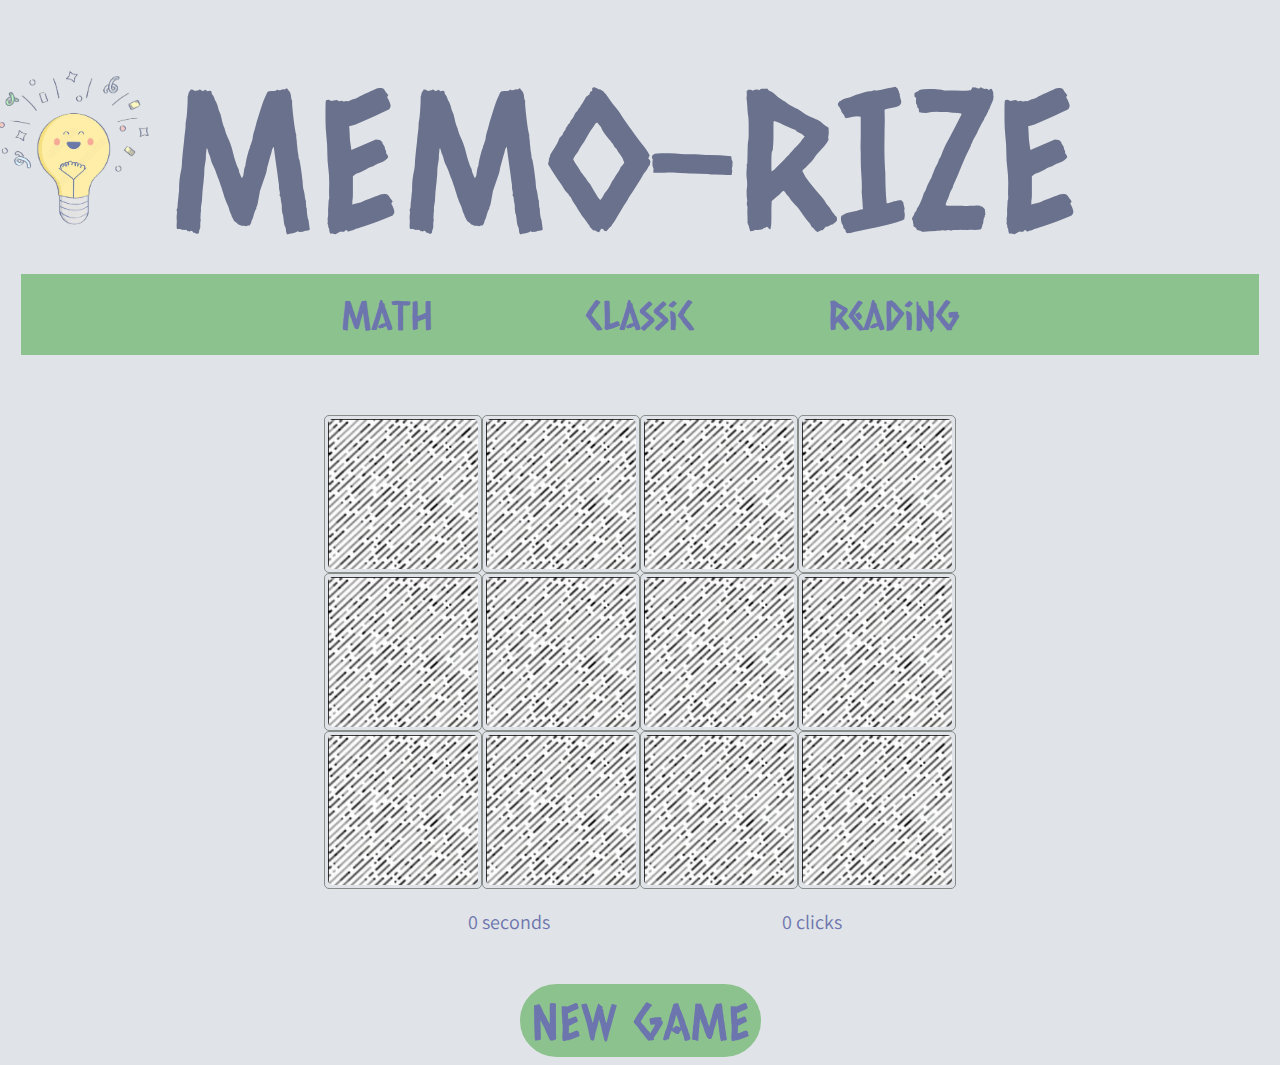
<file: index.html>
<!DOCTYPE html>
<html>

  <head>
    <link href="style_M/topAndNavbar.CSS" type="text/css" rel="stylesheet">
    <link href="style_M/game.CSS" type="text/css" rel="stylesheet">
    <!-- google font- CAESAR DRESSING-->
      <link rel="preconnect" href="https://fonts.googleapis.com">
      <link rel="preconnect" href="https://fonts.gstatic.com" crossorigin>
      <link href="https://fonts.googleapis.com/css2?family=Bangers&family=Caesar+Dressing&family=Monoton&family=Press+Start+2P&display=swap" rel="stylesheet">


      <style type="text/css">
        @import url('https://fonts.googleapis.com/css2?family=Assistant:wght@200&display=swap'); 
        p, h1, h2, h3, h4, ol, li, ul { 
          font-family: Assistant, Assistant, sans-serif; 
        }
      </style>

    <title>Memo-rize</title>
  </head>

  <body onload = "shuffle(cardsArray)">
<!-- Top: logo picture-->
    <div class="top">
      <ul  style= list-style-type:none;>
        <li class="logopic"> <img src= "images_M/logoImage.png"></li>
        <li class="memorize">MEMO-RIZE</li>

        <!-- nextstape - login btn-->
        <!--<li class="login"><button>Login/Sign-up</button></li>-->
      </ul>
    </div>

<!--Navigation bar with 3 buttons and dropdownlist-->

    <div class="navbar">
      <ul>
        <li class="dropdown math">
          <button class="dropbtn math">Math</button>
            <div class="dropdown-content">
              <p id="mathList1">List1</p>
              <p id="mathList2">plus 1</p>
              <p id="mathAddingWholeTens">adding whole tens</p>
              <p id="mathSubtractWholeTens">subtract whole tens</p>
            </div>
        </li>  

        <li class="dropdown classic">
            <button class="dropbtn classic">Classic</button>
              <div class="dropdown-content">
                <p id="classicList1">List1</p>
                <p id="classicList2">List2</p>
              </div>
        </li>

        <li class="dropdown reading">
          <button class="dropbtn reading">Reading</button>
            <div class="dropdown-content">
              <p id="readingList1">List1</p>
              <p id="readingList2">List2</p>
            </div>
        </li>
      </ul>
    </div>
  
<!-- THE GAME BOARD-->
    <div class="theGame">
      <div class="board">  
        <table>
          <tr>
            <td ><img id="cell1"></td>
            <td> <img id="cell2"></td>
            <td> <img id="cell3"></td>
            <td> <img id="cell4"></td>
          </tr>
    
          <tr>
            <td><img id="cell5"></td>
            <td> <img id="cell6"></td>
            <td> <img id="cell7"></td>
            <td> <img id="cell8"></td>
          </tr>
    
          <tr>
            <td><img id="cell9"></td>
            <td> <img id="cell10"></td>
            <td> <img id="cell11"></td>
            <td> <img id="cell12"></td>
          </tr>

        </table>
      </div>

      <div id="performanceCounter">
        <ul>
          <li id="stopWatch">0</li>
          <li id="clickCount">0</li>
        </ul>
      </div>

      <div id="gameEndMessage" class="hidden">
            <h2>awsome</h2> <br>
            <p id="finalSec"></p>
            <p id="finalClick"></p>
      </div>

      <div class="newGame">
        <button id="newGamebtn">NEW GAME</button>
      </div>
      
    </div>



    
    <script src="scripts_M/imagesArrays.js"> </script>
    <script src="scripts_M/preGame.js"> </script>
    <script src="scripts_M/theGame.js"> </script>
      
          
    
  </body>

</html>
</file>
<file: style_M/topAndNavbar.CSS>
/*@font-face {
  font-family: "Pushster", cursive;
  src: url("https://fonts.googleapis.com/css2?family=Bangers&family=Monoton&family=Pushster&display=swap");
}*/

body {
  background-color: #e0e3e7;
 
}
body {
  font-family: "Bangers", cursive;
  font-family: "Caesar Dressing", cursive;
  font-family: "Monoton", cursive;
  font-family: "Press Start 2P", cursive;
}
/*top style*/
.top {
  padding: 10px;
  margin: 1%;
  position: relative;
  right:10%;
  text-align: center;
}
.top ul{
} 
.top li {
  display: inline;
  justify-content: center;
}

.logopic img {
  width: 15%;
  margin: o;
}
.memorize {
  width: 40%;
  font-family: "Caesar Dressing", cursive;
  font-size:12em;
  color: #6a718c;
}

/* next stape - login*/
/*.login button {
  position: relative;
  left: 200px;
  bottom: 100px;
  border: 5px solid #6a718c;
  border-radius: 30px;
  font-family: "Caesar Dressing", cursive;
  font-size: 50px;
  color: #6a718c;
  background-color: #f5e17e;
}*/
/*.login img {
  width: 20%;
  background-color: #5cc55b9;
  border: 2px solid #212830;
  margin-bottom: 5%;
  margin-left: 15%;
}*/

/*navigation bar style*/
.navbar {
  margin: 1%;
  text-align: center;
  background-color: #8cc28d;
  position: relative;
  bottom: 40px;
}
.navbar ul {
  list-style-type: none;
  padding: 0;
}

/* style nav buttons and three dropdown lists */
/*button*/
.dropbtn {
  background-color: #8cc28d;
  color: #6d75ae;
  padding: 16px 50px;
  font-size: 40px;
  font-family: "Caesar Dressing", cursive;
  width: 250px;
  cursor: pointer;
  border: none;
}

/* dropdown list*/

.dropdown {
  position: relative;
  display: inline-block;
}
.dropdown-content {
    /*The list is not visible and no space is reserved for it*/
  display: none;
    /*the position is relative to .dropdown*/
  position: absolute;
  background-color: #faebf5;
  min-width: 120px;
  width: 250px;
  box-shadow: 0px 8px 16px 0px rgba(0, 0, 0, 0.2);
  z-index: 1;
}

.dropdown-content p {
  color: black;
  font-size: 25px;
  font-family: "Gill Sans", "Gill Sans MT", Calibri, "Trebuchet MS", sans-serif;
  padding: 12px 16px;
  text-decoration: none;
  display: block;
  margin: 0;
}
.dropdown-content p:hover {
  background-color: #f1f1f1;
}
  /*when hover the button the list becomes visible*/
.dropdown:hover .dropdown-content {
  display: block;
}
.dropdown:hover .dropbtn {
  background-color: #f5e17e;
}
/*
@media screen and (min-width: 768px) {
  .navbar ul {
    display: flex;
    justify-content: space-around;
  }

  .navbar ul li {
    //flex: 1 1 0;
    margin: 0 0px;
  }
}*/
</file>
<file: style_M/game.CSS>
/* the game*/

.theGame { /*other component relative to the game section*/
  position: relative;
}

  /*the board*/
.board table,
tr {  /*center the board*/
  margin: 20px auto;
  border-collapse: collapse;
}

td {
  display: inline-block;
  margin: auto;
  padding: 3px;
  width: 150px;
  height: 150px;
  border-radius: 5px;
  border: 1px solid #868d8a;
}

td img {
  display: block;
  margin: 0;
  width: 150px;
  height: 150px;
  border-radius: 5px;
  /*border: 1px solid #868d8a;*/
}

  /*Game end message*/
#gameEndMessage {
  position: absolute;
  top: 120px;
  left: 35%;
  height: 250px;
  width: 420px;
  color: #6d75ae;
  justify-content: center;
  text-align: center;
  align-items: center;
  background: #f5e17e;
  z-index: 1;
}
.hidden {
  display: none !important;
}

  /*Sec and click counters*/

#performanceCounter {
  margin: 0;
  padding: 0;
  text-align: center;
}
#performanceCounter ul {
  list-style-type: none;
  margin: 0;
}
#performanceCounter li {
  display: inline-block;
  font-size: 20px;
  height: 75px;
  width: 300px;
  text-align: center;
  margin: auto;
  color: #6d75ae;
}

#stopWatch::after {
  content: " seconds";
  font-size: 20px;
  color: #6d75ae;
}
#clickCount::after {
  content: " clicks";
  font-size: 20px;
  color: #6d75ae;
}

  /*New game button*/
.newGame {
  display: flex;
  justify-content: center;
  align-items: center;
}

#newGamebtn {
  border: 5px solid #8cc28d;
  border-radius: 50px;
  font-family: "Caesar Dressing", cursive;
  font-size: 50px;
  color: #6d75ae;
  background-color: #8cc28d;
}
</file>
